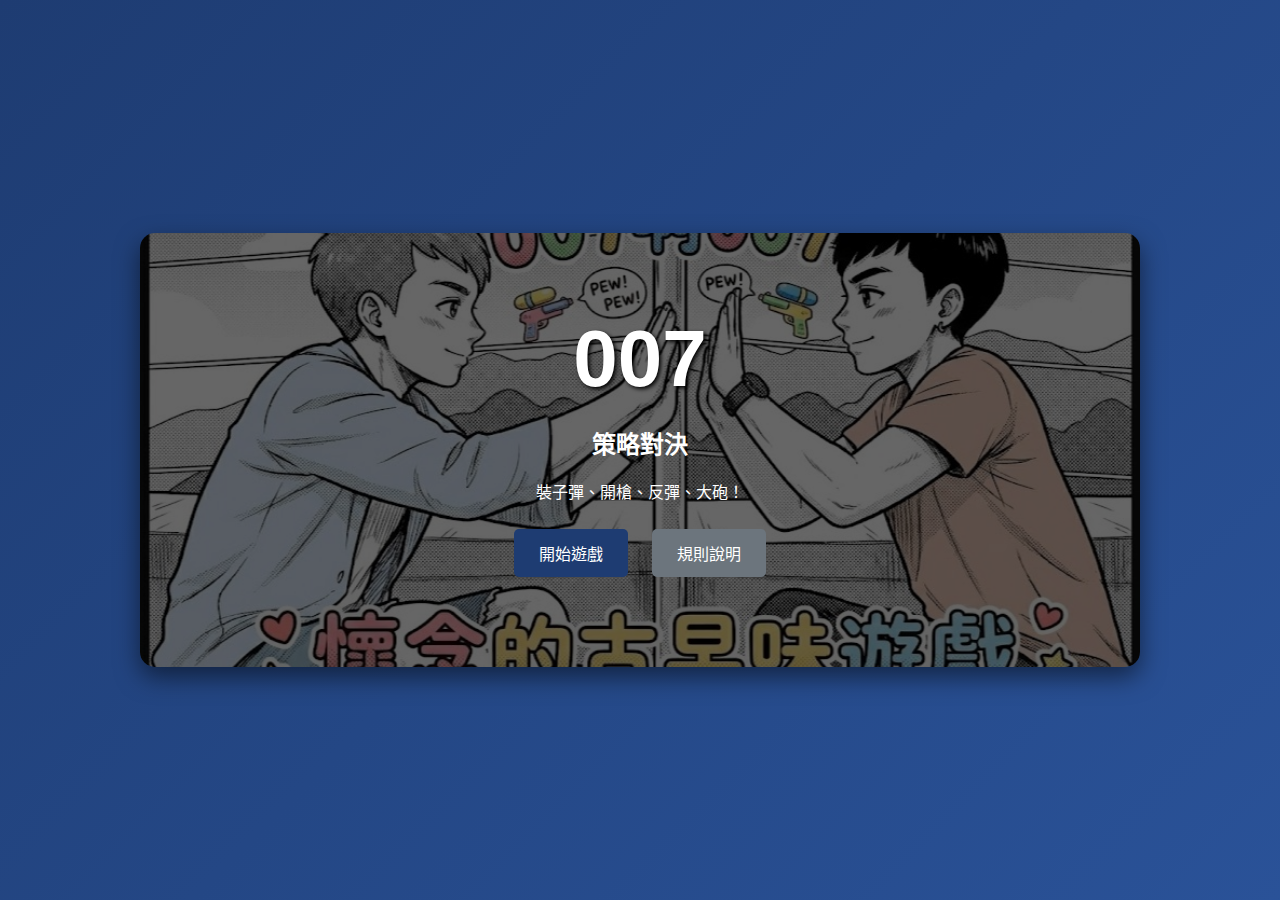
<file: index.html>
<!DOCTYPE html>
<html lang="zh-TW">
<head>
    <meta charset="UTF-8">
    <meta name="viewport" content="width=device-width, initial-scale=1.0">
    <title>007 究極策略版</title>
    <link rel="stylesheet" href="css/style.css">
</head>
<body>

    <div id="homePage" class="page active home-page">
        <h1>007</h1>
        <h2>策略對決</h2>
        <p>裝子彈、開槍、反彈、大砲！</p>
        <button class="btn btn-primary" onclick="showPage('settings')">開始遊戲</button>
        <button class="btn btn-secondary" onclick="showPage('rules')">規則說明</button>
        <div id="dateDisplay" class="date-info"></div>
    </div>

    <form id="settingsPage" class="page" onsubmit="event.preventDefault(); initGame();">
        <h2>輸入您的暱稱</h2>
        <input type="text" id="playerName" placeholder="例如：龐德" value="玩家1">
        
        <h3>選擇對手數量</h3>
        <select id="botCount" style="padding: 10px; width: 100%; margin-bottom: 20px;">
            <option value="1">1 位電腦對手</option>
            <option value="2">2 位電腦對手</option>
            <option value="3" selected>3 位電腦對手 (標準)</option>
        </select>

        <button type="submit" class="btn btn-primary">進入戰場</button>
        <button type="button" class="btn btn-secondary" onclick="showPage('home')">返回</button>
    </form>

    <div id="gamePage" class="page game-container">
        <div class="header-bar">
            <button class="btn-small" onclick="showPage('home')">退出</button>
            <span>回合: <span id="roundDisplay">1</span></span>
        </div>

        <div id="gameLog" class="log-box">遊戲開始！請選擇動作...</div>

        <div id="arena" class="arena">
            </div>

        <div id="controls" class="controls-area">
            <h3>選擇你的動作：</h3>
            <div class="action-buttons">
                <button class="btn-action" onclick="playerAction('load')">
                    🖐 裝子彈<br><small>(+1彈)</small>
                </button>
                <button class="btn-action" onclick="playerAction('defend')">
                    🛡️ 保護我<br><small>(防禦)</small>
                </button>
                <button class="btn-action" onclick="playerAction('reflect')">
                    🤞 反彈<br><small>(反殺)</small>
                </button>
                <button class="btn-action btn-danger" id="btnShoot" onclick="prepareAttack('shoot')" disabled>
                    🔫 打死你<br><small>(需1彈)</small>
                </button>
                <button class="btn-action btn-purple" id="btnBazooka" onclick="prepareAttack('bazooka')" disabled>
                    🚀 大砲<br><small>(需3氣)</small>
                </button>
            </div>
            <div id="targetSelector" style="display:none; margin-top:15px;">
                <p>要攻擊誰？</p>
                <div id="targetButtons"></div>
                <button class="btn-small" onclick="cancelAttack()">取消</button>
            </div>
        </div>
    </div>

    <div id="rulesPage" class="page">
        <h2>📜 007 遊戲規則</h2>
        <ul>
            <li><strong>裝子彈：</strong>獲得 1 發子彈，集氣 +1。</li>
            <li><strong>打死你：</strong>消耗 1 發子彈攻擊。若對方沒防禦，對方淘汰。</li>
            <li><strong>保護我：</strong>防禦所有攻擊（包含大砲）。</li>
            <li><strong>反彈：</strong>反殺普通攻擊（攻擊者淘汰）。對大砲無效。</li>
            <li><strong>大砲：</strong>集氣滿 3 次可用。無視反彈，但會被保護擋下。</li>
        </ul>
        <button class="btn btn-secondary" onclick="showPage('home')">返回</button>
    </div>

    <script src="js/script.js"></script>
</body>
</html>
</file>
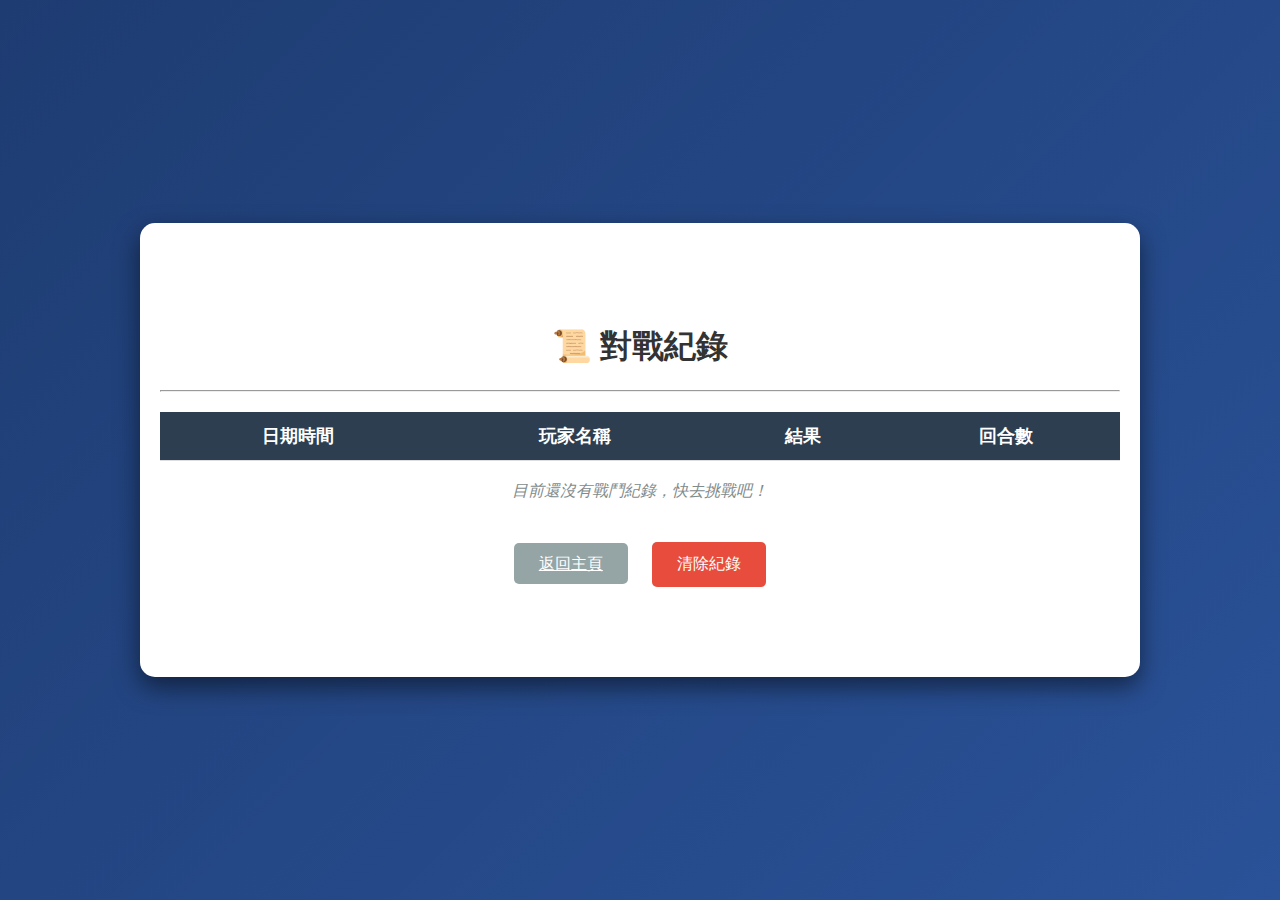
<file: record.html>
<!DOCTYPE html>
<html lang="zh-Hant">
<head>
    <meta charset="UTF-8">
    <meta name="viewport" content="width=device-width, initial-scale=1.0">
    <title>007 歷史戰績</title>
    <link rel="stylesheet" href="css/style.css">

</head>
<body>

    <div id="recordPage" class="page active">
        <h1>📜 對戰紀錄</h1>
        <!-- <p>檢視特務過去的任務表現</p> -->
        <hr>

        <table class="history-table">
            <thead>
                <tr>
                    <th>日期時間</th>
                    <th>玩家名稱</th>
                    <th>結果</th>
                    <th>回合數</th>
                </tr>
            </thead>
            <tbody id="historyList">
                </tbody>
        </table>
        
        <p id="noDataMsg" class="empty-msg" style="display:none;">目前還沒有戰鬥紀錄，快去挑戰吧！</p>

        <div style="margin-top: 30px;">
            <a href="index.html" class="btn btn-home">返回主頁</a>
            <button id="clearHistoryBtn" class="btn btn-clear">清除紀錄</button>
        </div>
    </div>

    <script src="js/script.js"></script>
    <script>
    function loadRecords() {
        const records = JSON.parse(localStorage.getItem('gameRecords')) || [];
        const historyList = document.getElementById('historyList');
        const noDataMsg = document.getElementById('noDataMsg');

        if (records.length === 0) {
            noDataMsg.style.display = 'block';
            historyList.style.display = 'none';
            return;
        }

        noDataMsg.style.display = 'none';
        historyList.style.display = '';
        historyList.innerHTML = '';

        records.forEach(record => {
            const row = document.createElement('tr');
            const resultClass = record.result === '勝利' ? 'result-win' : 'result-lose';
            row.innerHTML = `
                <td>${record.date}</td>
                <td>${record.playerName}</td>
                <td class="${resultClass}">${record.result}</td>
                <td>${record.rounds}</td>
            `;
            historyList.appendChild(row);
        });
    }

    function clearRecords() {
        if (confirm('確定要清除所有對戰紀錄嗎？')) {
            localStorage.removeItem('gameRecords');
            loadRecords(); // Reload to show the empty state
        }
    }

    window.onload = function() {
        loadRecords();
        const clearBtn = document.getElementById('clearHistoryBtn');
        if (clearBtn) {
            clearBtn.addEventListener('click', clearRecords);
        }
    };
</script>
</body>
</html>
</file>
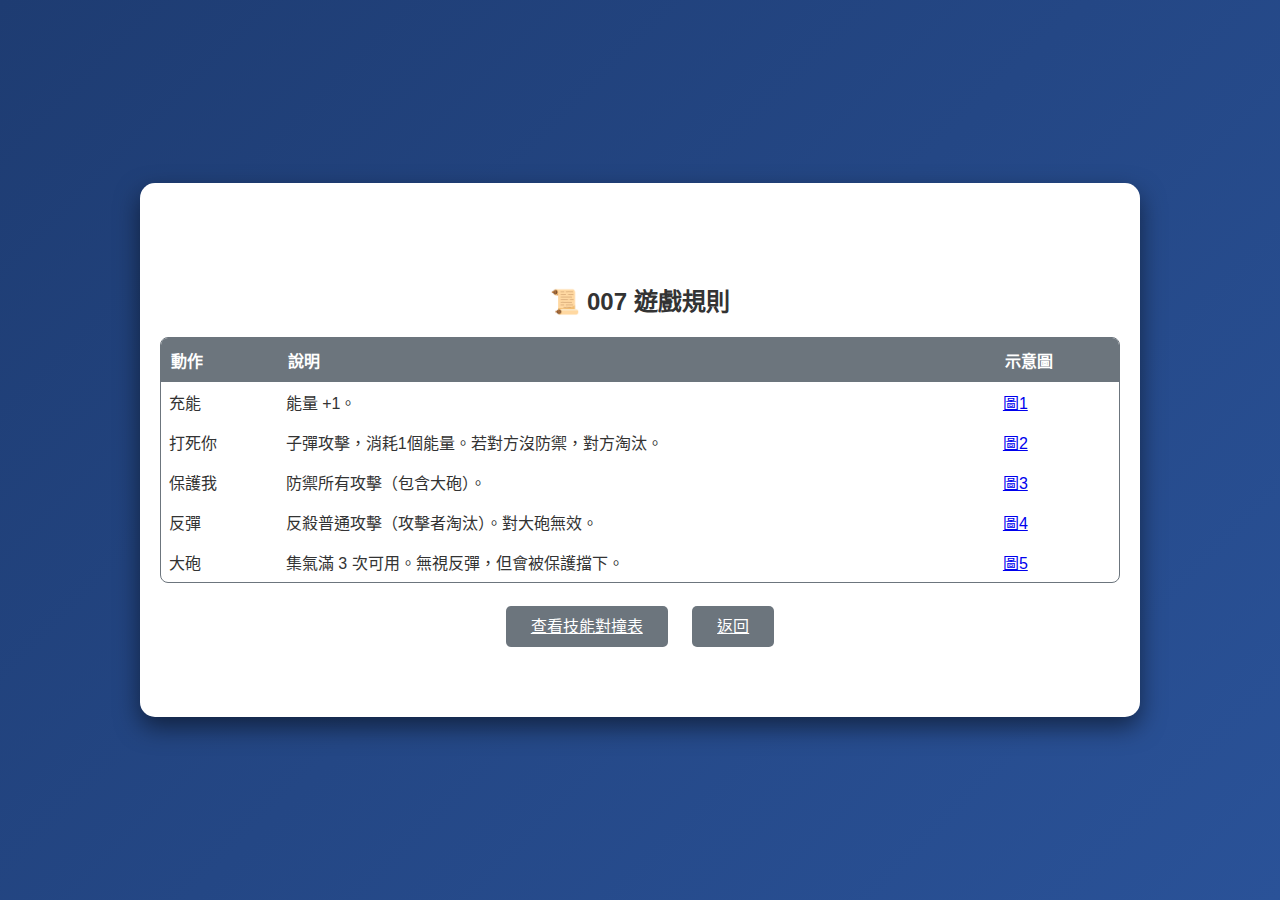
<file: rule.html>
<!doctype html>
<html lang="zh-TW">
<head>
    <meta charset="UTF-8" />
    <meta name="viewport" content="width=device-width, initial-scale=1.0" />
    <title>007 遊戲規則</title>
    <link rel="stylesheet" href="css/style.css" />
</head>
<body>
    <div id="rulesPage" class="page active">
        <h2>📜 007 遊戲規則</h2>
        <table class="rules-table">
            <thead>
                <tr>
                    <th>動作</th>
                    <th>說明</th>
                    <th>示意圖</th>
                </tr>
            </thead>
            <tbody>
                <tr>
                    <td>充能</td>
                    <td>能量 +1。</td>
                    <td><a href="media/蓄能.png" target="_blank">圖1</a></td>
                </tr>
                <tr>
                    <td>打死你</td>
                    <td>子彈攻擊，消耗1個能量。若對方沒防禦，對方淘汰。</td>
                    <td><a href="media/打死你.png" target="_blank">圖2</a></td>
                </tr>
                <tr>
                    <td>保護我</td>
                    <td>防禦所有攻擊（包含大砲）。</td>
                    <td><a href="media/保護我.png" target="_blank">圖3</a></td>
                </tr>
                <tr>
                    <td>反彈</td>
                    <td>反殺普通攻擊（攻擊者淘汰）。對大砲無效。</td>
                    <td><a href="media/反彈.png" target="_blank">圖4</a></td>
                </tr>
                <tr>
                    <td>大砲</td>
                    <td>集氣滿 3 次可用。無視反彈，但會被保護擋下。</td>
                    <td><a href="media/大砲.png" target="_blank">圖5</a></td>
                </tr>
            </tbody>
        </table>
        
        <div class="btn-group">
            <a href="skill.html" class="btn btn-secondary"  >查看技能對撞表</a>
            <a href="javascript:void(0);" onclick="goToHome()" class="btn btn-secondary">返回</a>
        </div>
    </div>
    <script src="js/script.js"></script>
</body>
</html>
</file>
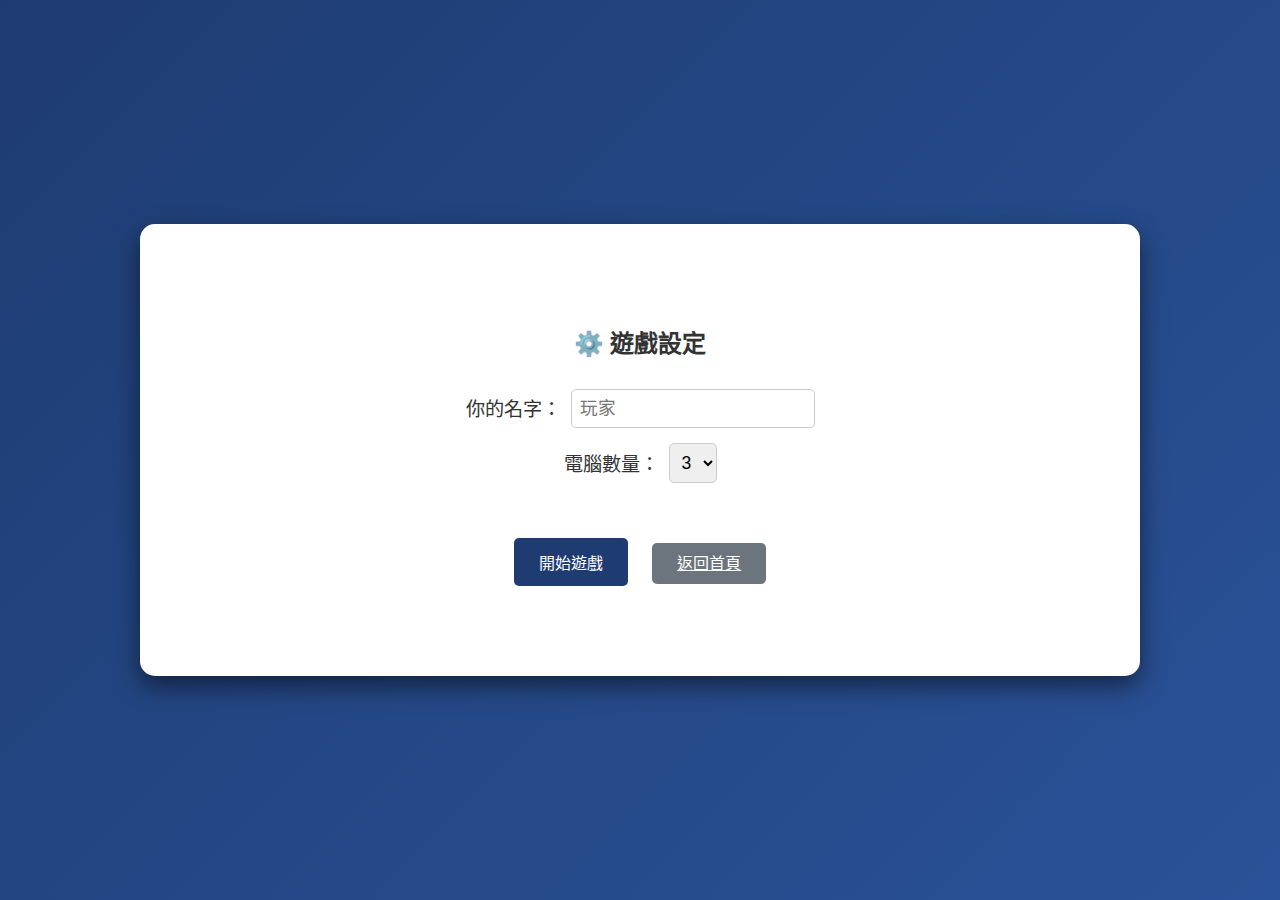
<file: settings.html>
<!doctype html>
<html lang="zh-TW">
<head>
    <meta charset="UTF-8" />
    <meta name="viewport" content="width=device-width, initial-scale=1.0" />
    <title>007 遊戲設定</title>
    <link rel="preload" as="image" href="media/封面.jpg" />
    <link rel="stylesheet" href="css/style.css" />
</head>
<body>
    <div id="settingsPage" class="page active">
        <h2>⚙️ 遊戲設定</h2>
        <form class="settings-form" onsubmit="event.preventDefault(); startGame();">
            <div class="form-group">
                <label for="playerNameInput">你的名字：</label>
                <input type="text" id="playerNameInput" placeholder="玩家" />
            </div>
            <div class="form-group">
                <label for="botCountSelect">電腦數量：</label>
                <select id="botCountSelect">
                    <option value="1">1</option>
                    <option value="2">2</option>
                    <option value="3" selected>3</option>
                    <option value="4">4</option>
                    <option value="5">5</option>
                </select>
            </div>
            <div class="btn-group">
                <button onclick="startGame()" class="btn btn-primary">開始遊戲</button>
                <a href="index.html" class="btn btn-secondary">返回首頁</a>
            </div>
        </form>
    </div>
    <script src="js/script.js"></script>
    <script>
        function startGame() {
            const playerName = document.getElementById('playerNameInput').value || '玩家';
            const botCount = document.getElementById('botCountSelect').value;
            window.location.href = `game.html?playerName=${encodeURIComponent(playerName)}&botCount=${botCount}`;
        }
    </script>
</body>
</html>
</file>
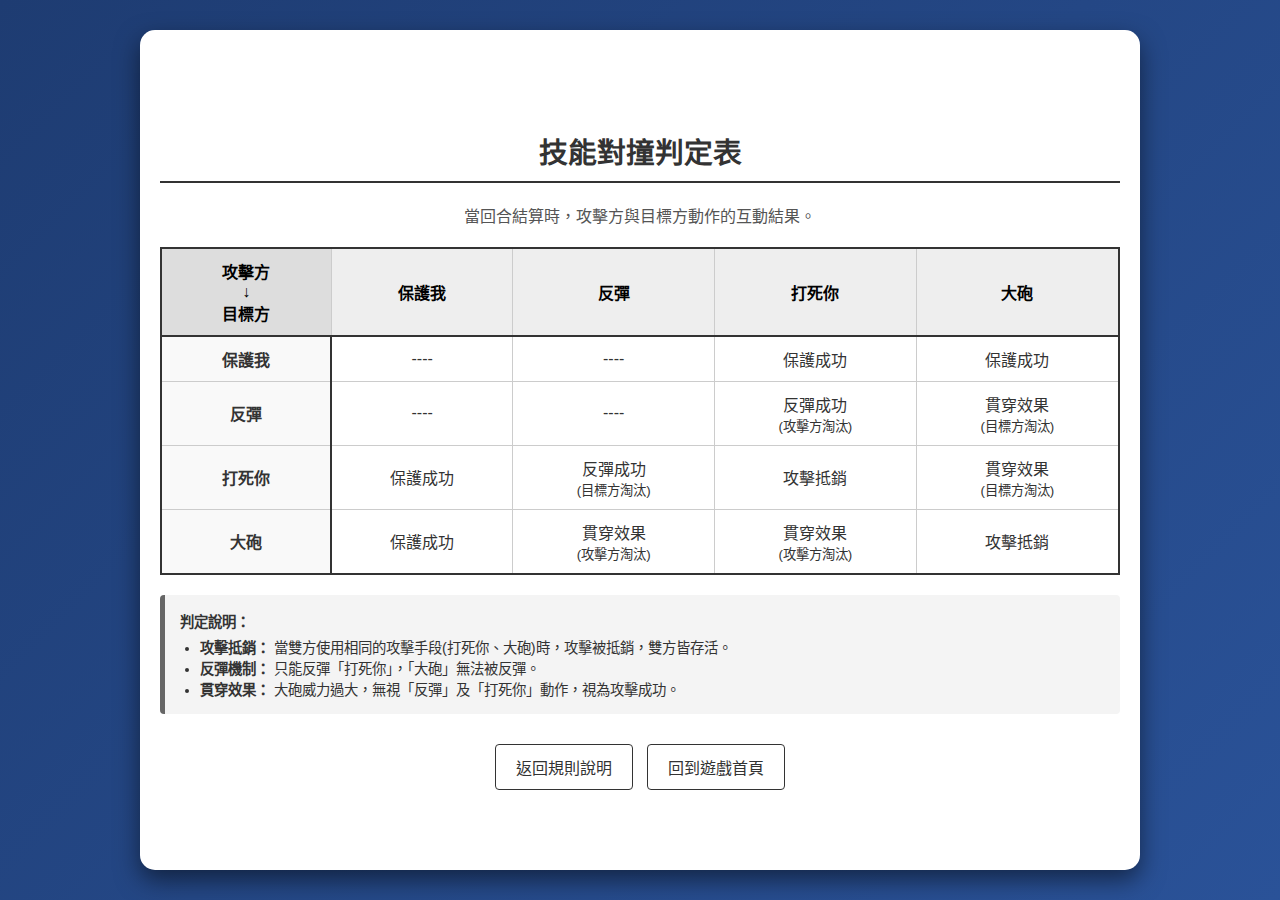
<file: skill.html>
<!DOCTYPE html>
<html lang="zh-TW">
<head>
    <meta charset="UTF-8">
    <meta name="viewport" content="width=device-width, initial-scale=1.0">
    <title>007 技能對撞判定表</title>
    <link rel="preload" as="image" href="media/封面.jpg">
    <link rel="stylesheet" href="css/style.css">
</head>
<body class="skill-body">

    <div id="skillPage" class="page active">
        <h1>技能對撞判定表</h1>
        <p class="description">當回合結算時，攻擊方與目標方動作的互動結果。</p>

        <div class="table-wrapper">
            <table>
                <thead>
                    <tr>
                        <th style="background: #ddd; vertical-align: middle;">
                            攻擊方<br>↓<br>目標方
                        </th>

                        <th>保護我</th>
                        <th>反彈</th>
                        <th>打死你</th>
                        <th>大砲</th>
                    </tr>
                </thead>
                <tbody>
                    <tr>
                        <td class="attacker-col">
                            保護我
                        </td>
                        <td>----</td>
                        <td>----</td>
                        <td>保護成功</td>
                        <td>保護成功</td>
                    </tr>
                    <tr>
                        <td class="attacker-col">
                            反彈
                        </td>
                        <td>----</td>
                        <td>----</td>
                        <td>反彈成功<small><br>(攻擊方淘汰)</small></td>
                        <td>貫穿效果<br><small>(目標方淘汰)</small></td>
                    </tr>
                    <tr>
                        <td class="attacker-col">
                            打死你
                        </td>
                        <td>保護成功</td>
                        <td>反彈成功<small><br>(目標方淘汰)</small></td>
                        <td>攻擊抵銷</td>
                        <td>貫穿效果<small><br>(目標方淘汰)</small></td>
                    </tr>
                    <tr>
                        <td class="attacker-col">
                            大砲
                        </td>
                        <td>保護成功</td>
                        <td>貫穿效果<small><br>(攻擊方淘汰)</small></td>
                        <td>貫穿效果<small><br>(攻擊方淘汰)</small></td>
                        <td>攻擊抵銷</td>
                    </tr>
                </tbody>
            </table>
        </div>

        <div class="note">
            <strong>判定說明：</strong>
            <ul>
                <li><strong>攻擊抵銷：</strong> 當雙方使用相同的攻擊手段(打死你、大砲)時，攻擊被抵銷，雙方皆存活。</li>
                <li><strong>反彈機制：</strong> 只能反彈「打死你」，「大砲」無法被反彈。</li>
                <li><strong>貫穿效果：</strong> 大砲威力過大，無視「反彈」及「打死你」動作，視為攻擊成功。</li>
        
            
            </ul>
        </div>

        <div class="btn-group">
            <a href="rule.html" class="btn">返回規則說明</a>
            <a href="index.html" class="btn">回到遊戲首頁</a>
        </div>
    </div>

    <script src="js/script.js"></script>
</body>
</html>
</file>
<file: css/style.css>
* { box-sizing: border-box; font-family: 'Segoe UI', Tahoma, Geneva, Verdana, sans-serif; }

body {
    margin: 0; padding: 0;
    background: linear-gradient(135deg, #1e3c72 0%, #2a5298 100%);
    min-height: 100vh;
    display: flex;
    justify-content: center;
    align-items: center;
    color: #333;
}
    
.page {
    display: none; 
    width: 90%;
    max-width: 1000px;
    background: white;
    padding: 80px 20px;
    border-radius: 15px;
    box-shadow: 0 10px 25px rgba(0,0,0,0.5);
    animation: fadeIn 0.5s;
    text-align: center;
}

.page.active { display: block; }

@keyframes fadeIn { from { opacity: 0; transform: translateY(20px); } to { opacity: 1; transform: translateY(0); } }

/* Home Page */
.home-page {
    text-align: center;
    background: linear-gradient(rgba(0, 0, 0, 0.6), rgba(0, 0, 0, 0.6)), url('../media/封面.jpg');
    background-size: cover;
    background-position: center;
    color: white;
}
.home-page h1 { font-size: 80px; margin: 0; color: white; text-shadow: 2px 2px 4px #000000; }

/* Buttons */
.btn {
    padding: 12px 25px; margin: 10px; border: none; border-radius: 5px; cursor: pointer; font-size: 16px;
    transition: transform 0.2s;
}
.btn:hover { transform: scale(1.05); }
.btn-primary { background: #1e3c72; color: white; }
.btn-secondary { background: #6c757d; color: white; }
.btn-small { padding: 5px 10px; background: #ddd; border: none; cursor: pointer; border-radius: 3px; }

/* Game Area */
.game-container { position: relative; }
.header-bar { display: flex; justify-content: space-between; margin-bottom: 15px; font-weight: bold; }

.log-box {
    background: #333; color: #0f0; font-family: monospace; padding: 10px;
    height: 100px; overflow-y: auto; border-radius: 5px; margin-bottom: 20px;
    border: 2px solid #555;
}

/* Arena (Player Area) */
.arena {
    display: flex; flex-wrap: wrap; justify-content: center; gap: 15px; margin-bottom: 20px;
}

.player-card {
    border: 5px solid #ddd; border-radius: 10px; padding: 10px; width: 140px; text-align: center;
    background: #f8f9fa; transition: all 0.3s;
}
.player-card.user { border-color: #1e3c72; background: #eef2ff; }
.player-card.dead { opacity: 0.5; background: #555; color: white; text-decoration: line-through; }
.player-card.winner { border-color: gold; background: #fffbe6; transform: scale(1.1); box-shadow: 0 0 15px gold; }

.stats { font-size: 12px; margin-top: 5px; display: flex; justify-content: space-around; }
.stat-badge { background: #ddd; padding: 2px 6px; border-radius: 10px; }

/* Control Panel */
.controls-area { border-top: 1px solid #eee; padding-top: 20px; text-align: center; }
.action-buttons { display: flex; flex-wrap: wrap; justify-content: center; gap: 10px; }

.btn-action {
    padding: 10px 15px; border: 1px solid #ccc; border-radius: 8px; background: white; cursor: pointer;
    min-width: 100px;
}
.btn-action:hover:not(:disabled) { background: #f0f0f0; border-color: #999; }
.btn-action:disabled { opacity: 0.5; cursor: not-allowed; }

.btn-danger { color: #dc3545; border-color: #dc3545; }
.btn-danger:hover:not(:disabled) { background: #dc3545; color: white; }
.btn-purple { color: #6f42c1; border-color: #6f42c1; }
.btn-purple:hover:not(:disabled) { background: #6f42c1; color: white; }

/* Game Rules Table */
.rules-table {
    width: 100%;
    border-collapse: separate;
    border-spacing: 0;
    margin-top: 20px;
    margin-bottom: 20px;
    border-radius: 8px;
    overflow: hidden;
    border: 1px solid #6C757D;
}

.rules-table td {
    padding: 8px;
    vertical-align: top;
    text-align: left;
}

.rules-table th {
    background-color: #6C757D;
    color: white;
    padding: 10px;
    text-align: left;
}

.rules-table tr:hover {
    background-color: #f1f1f1;
}

#playerName {
    text-align: center;
}

/* --- Styles for Skill Page --- */
#skillPage h1 {
    font-size: 1.8rem;
    border-bottom: 2px solid #333;
    padding-bottom: 10px;
    margin-bottom: 20px;
    color: #333;
}

#skillPage .table-wrapper {
    overflow-x: auto;
    margin: 20px 0;
}

#skillPage table {
    width: 100%;
    border-collapse: collapse;
    text-align: center;
    border: 2px solid #333;
}

#skillPage th, #skillPage td {
    padding: 10px;
    border: 1px solid #ccc;
    vertical-align: middle;
}

#skillPage th {
    background-color: #eee;
    font-weight: bold;
    color: #000;
    border-bottom: 2px solid #333;
    min-width: 80px;
}

.action-icon {
    width: 60px;
    height: 60px;
    object-fit: contain;
    display: block;
    margin: 0 auto 5px auto;
}

#skillPage td.attacker-col {
    background-color: #f9f9f9;
    font-weight: bold;
    border-right: 2px solid #333;
}

#skillPage .description {
    text-align: center;
    margin-bottom: 20px;
    color: #555;
}

#skillPage .note {
    background-color: #f4f4f4;
    padding: 15px;
    border-radius: 4px;
    font-size: 0.9rem;
    margin-top: 20px;
    border-left: 5px solid #666;
    text-align: left;
}

#skillPage .note ul {
    margin: 5px 0 0 20px;
    padding: 0;
}

.btn-group {
    margin-top: 30px;
    text-align: center;
}

#skillPage .btn {
    display: inline-block;
    padding: 10px 20px;
    margin: 0 5px;
    text-decoration: none;
    color: #333;
    background-color: #fff;
    border: 1px solid #333;
    border-radius: 4px;
    transition: all 0.2s;
}

#skillPage .btn:hover {
    background-color: #333;
    color: #fff;
    transform: scale(1);
}
.action-desc { font-size: 12px; color: #555; margin-top: 5px; }
/* --- Settings Form --- */
.settings-form {
    margin-top: 30px;
    display: flex;
    flex-direction: column;
    align-items: center;
    gap: 15px;
}

.form-group {
    display: flex;
    align-items: center;
    gap: 10px;
}

.form-group label {
    font-size: 1.2rem;
}

.form-group input, .form-group select {
    padding: 8px;
    font-size: 1.1rem;
    border: 1px solid #ccc;
    border-radius: 5px;
}
/* --- Styles for Record Page --- */
#recordPage .history-table {
    width: 100%;
    border-collapse: collapse;
    margin: 20px 0;
    font-size: 1.1rem;
}

#recordPage .history-table th, #recordPage .history-table td {
    padding: 12px 15px;
    border-bottom: 1px solid #ddd;
}

#recordPage .history-table th {
    background-color: #2c3e50;
    color: white;
    text-transform: uppercase;
}

#recordPage .history-table tr:hover {
    background-color: #f1f1f1;
}

#recordPage .result-win {
    color: #27ae60;
    font-weight: bold;
}

#recordPage .result-lose {
    color: #c0392b;
    font-weight: bold;
}

#recordPage .empty-msg {
    color: #7f8c8d;
    font-style: italic;
    margin: 20px 0;
}

#recordPage .btn-clear {
    background-color: #e74c3c;
    color: white; /* Adding color for better visibility */
}

#recordPage .btn-home {
    background-color: #95a5a6;
    color: white; /* Adding color for better visibility */
}
</file>
